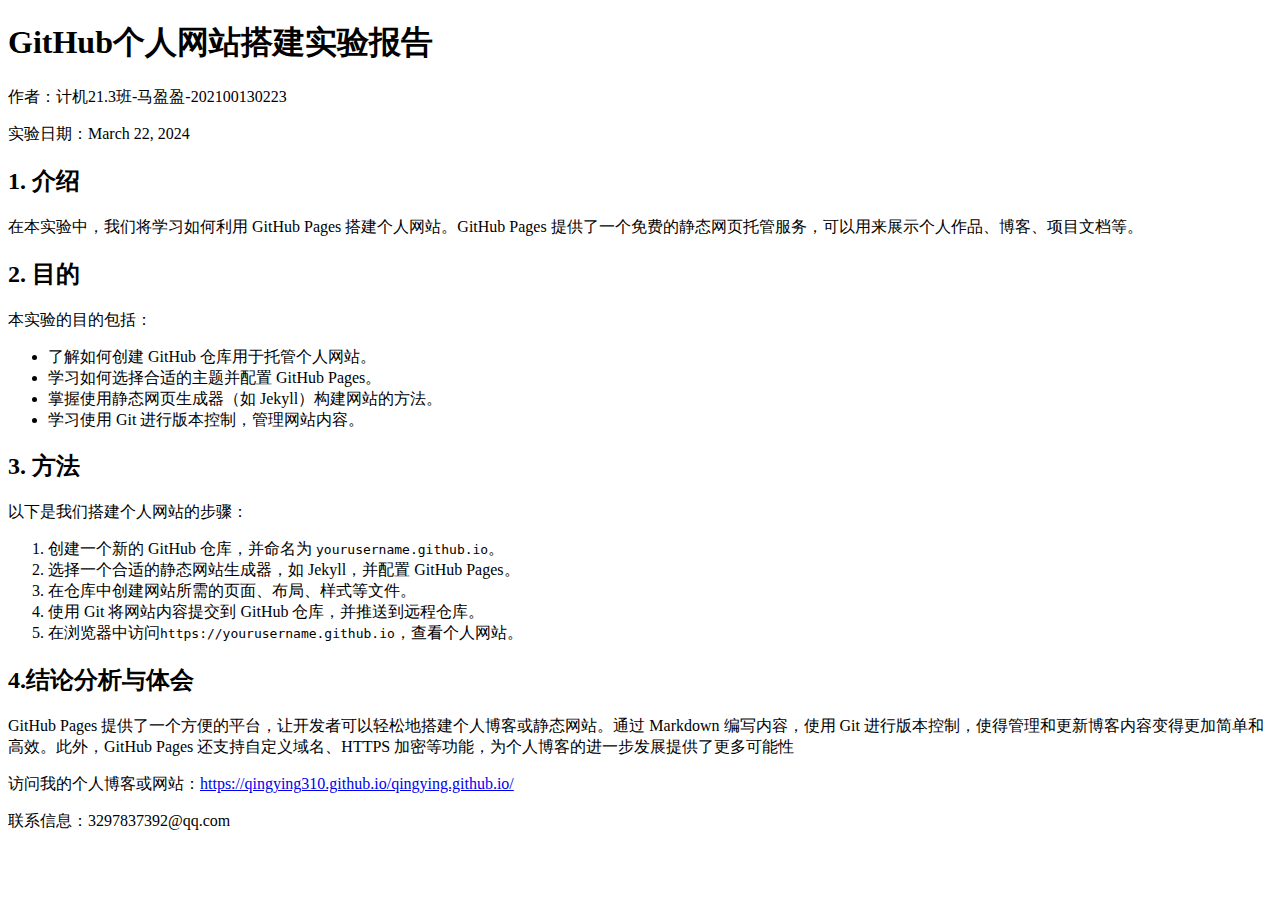
<file: experiment.html>
<!DOCTYPE html>
<html lang="en">
<head>
    <meta charset="UTF-8">
    <meta name="viewport" content="width=device-width, initial-scale=1.0">
    <title>GitHub个人网站搭建实验报告</title>
</head>
<body>
    <header>
        <h1>GitHub个人网站搭建实验报告</h1>
        <p>作者：计机21.3班-马盈盈-202100130223</p>
        <p>实验日期：March 22, 2024</p>
    </header>
    
    <main>
        <section>
            <h2>1. 介绍</h2>
            <p>在本实验中，我们将学习如何利用 GitHub Pages 搭建个人网站。GitHub Pages 提供了一个免费的静态网页托管服务，可以用来展示个人作品、博客、项目文档等。</p>
        </section>
        
        <section>
            <h2>2. 目的</h2>
            <p>本实验的目的包括：</p>
            <ul>
                <li>了解如何创建 GitHub 仓库用于托管个人网站。</li>
                <li>学习如何选择合适的主题并配置 GitHub Pages。</li>
                <li>掌握使用静态网页生成器（如 Jekyll）构建网站的方法。</li>
                <li>学习使用 Git 进行版本控制，管理网站内容。</li>
            </ul>
        </section>
        
        <section>
            <h2>3. 方法</h2>
            <p>以下是我们搭建个人网站的步骤：</p>
            <ol>
                <li>创建一个新的 GitHub 仓库，并命名为 <code>yourusername.github.io</code>。</li>
                <li>选择一个合适的静态网站生成器，如 Jekyll，并配置 GitHub Pages。</li>
                <li>在仓库中创建网站所需的页面、布局、样式等文件。</li>
                <li>使用 Git 将网站内容提交到 GitHub 仓库，并推送到远程仓库。</li>
                <li>在浏览器中访问<code>https://yourusername.github.io</code>，查看个人网站。</li>
            </ol>
        </section>

        <section>
            <h2>4.结论分析与体会 </h2>
            <p>GitHub Pages 提供了一个方便的平台，让开发者可以轻松地搭建个人博客或静态网站。通过 Markdown 编写内容，使用 Git 进行版本控制，使得管理和更新博客内容变得更加简单和高效。此外，GitHub Pages 还支持自定义域名、HTTPS 加密等功能，为个人博客的进一步发展提供了更多可能性</p>
        </section>

         <p>访问我的个人博客或网站：<a href="https://qingying310.github.io/qingying.github.io/">https://qingying310.github.io/qingying.github.io/</a></p>
    
    </main>

    <footer>
        <p>联系信息：3297837392@qq.com</p>
    </footer>
</body>
</html>
</file>
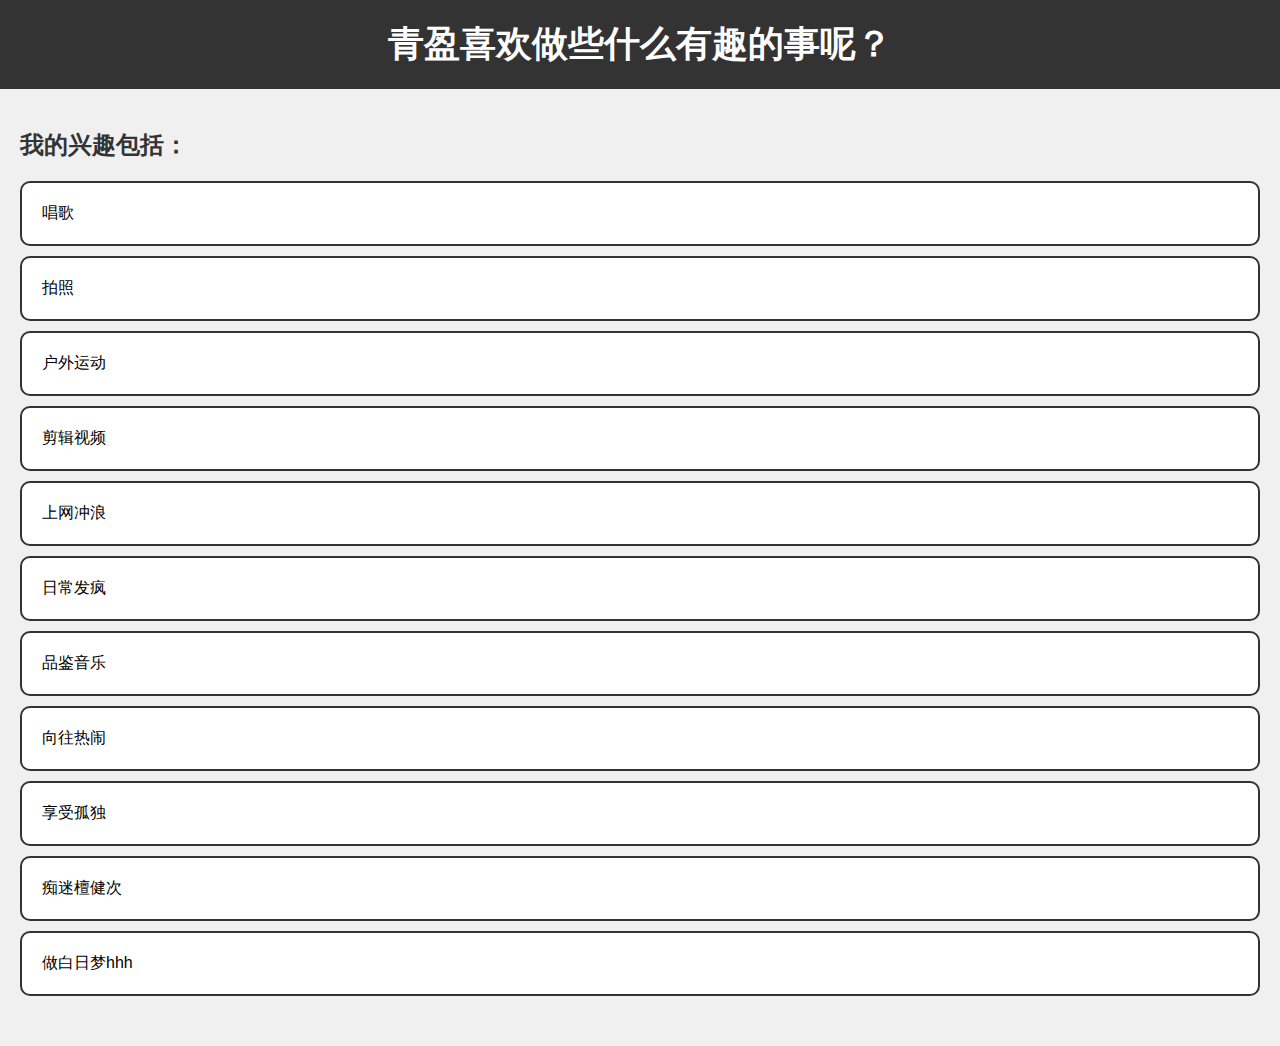
<file: hobby.html>
<!DOCTYPE html>
<html lang="en">
<head>
    <meta charset="UTF-8">
    <meta name="viewport" content="width=device-width, initial-scale=1.0">
    <title>My hobby</title>
    <style>
        body {
            font-family: Arial, sans-serif;
            background-color: #f0f0f0;
            margin: 0;
            padding: 0;
        }

        header {
            background-color: #333;
            color: #fff;
            padding: 20px;
            text-align: center;
        }

        h1 {
            margin: 0;
            font-size: 36px;
        }

        main {
            padding: 20px;
        }

        section {
            margin-bottom: 30px;
        }

        h2 {
            font-size: 24px;
            color: #333;
        }

        ul {
            list-style-type: none;
            padding: 0;
        }

        li {
            margin-bottom: 10px;
        }

        .interest-item {
            border: 2px solid #333;
            padding: 20px;
            border-radius: 10px;
            background-color: #fff;
            transition: all 0.3s ease;
        }

        .interest-item:hover {
            transform: scale(1.05);
            box-shadow: 0px 0px 15px rgba(0, 0, 0, 0.1);
        }
    </style>
</head>
<body>

<header>
    <h1>青盈喜欢做些什么有趣的事呢？</h1>
</header>

<main>
    <section>
        <h2>我的兴趣包括：</h2>
        <ul>  
            <li class="interest-item">唱歌</li>
            <li class="interest-item">拍照</li>
            <li class="interest-item">户外运动</li>
            <li class="interest-item">剪辑视频</li>
            <li class="interest-item">上网冲浪</li>
            <li class="interest-item">日常发疯</li>
            <li class="interest-item">品鉴音乐</li>
            <li class="interest-item">向往热闹</li>
            <li class="interest-item">享受孤独</li>
            <li class="interest-item">痴迷檀健次</li>
            <li class="interest-item">做白日梦hhh</li>
        </ul>
    </section>
</main>

</body>
</html>
</file>
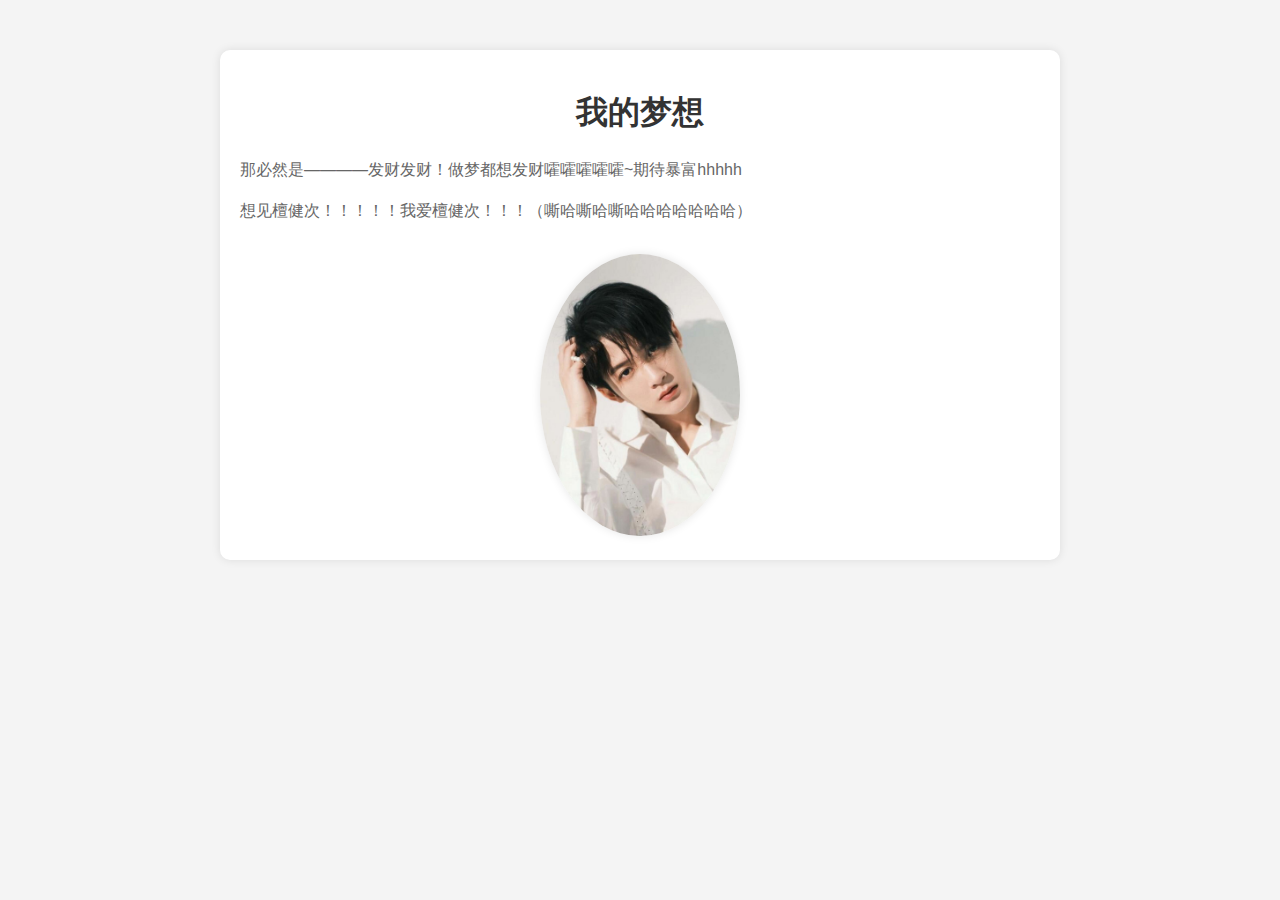
<file: mydream.html>
<!DOCTYPE html>
<html lang="en">
<head>
<meta charset="UTF-8">
<meta name="viewport" content="width=device-width, initial-scale=1.0">
<title>My dream</title>
<style>
body {
  font-family: Arial, sans-serif;
  background-color: #f4f4f4;
  margin: 0;
  padding: 0;
}

.container {
  max-width: 800px;
  margin: 50px auto;
  padding: 20px;
  background-color: #fff;
  border-radius: 10px;
  box-shadow: 0 0 10px rgba(0, 0, 0, 0.1);
}

h1 {
  text-align: center;
  color: #333;
}

p {
  color: #666;
  line-height: 1.6;
}

.dream {
  text-align: center;
  margin-top: 30px;
}

.dream img {
  width: 200px;
  height: auto;
  border-radius: 50%;
  box-shadow: 0 0 10px rgba(0, 0, 0, 0.1);
  transition: transform 0.3s ease-in-out;
}

.dream img:hover {
  transform: rotate(360deg);
}
</style>
</head>
<body>

<div class="container">
  <h1>我的梦想</h1>
  <p>
    那必然是————发财发财！做梦都想发财嚯嚯嚯嚯嚯~期待暴富hhhhh
  </p>
  <p>
    想见檀健次！！！！！我爱檀健次！！！（嘶哈嘶哈嘶哈哈哈哈哈哈哈）
  </p>
  <div class="dream">
    <img src="jc-t.jpg" alt="檀健次">
  </div>
</div>

</body>
</html>
</file>
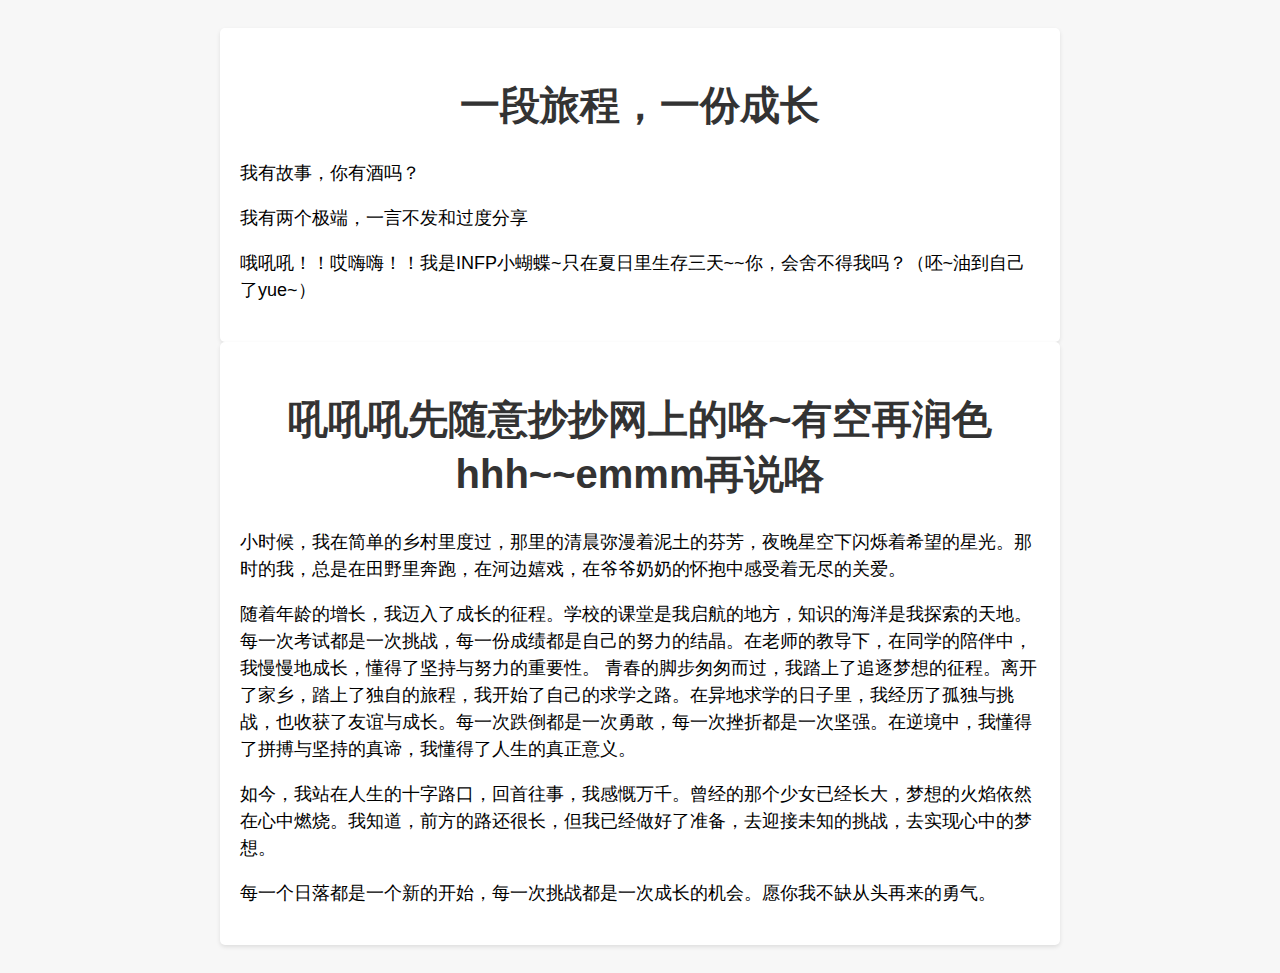
<file: mystory.html>
<!DOCTYPE html>
<html lang="en">
<head>
    <meta charset="UTF-8">
    <meta name="viewport" content="width=device-width, initial-scale=1.0">
    <title>My Past</title>
    <link rel="stylesheet" href="https://cdnjs.cloudflare.com/ajax/libs/animate.css/4.1.1/animate.min.css">

    <style>
        body {
            font-family: Arial, sans-serif;
            background-color: #f7f7f7;
            padding: 20px;
        }
        
        h1 {
            text-align: center;
            color: #333333;
            margin-top: 30px;
            font-size: 40px;
            font-weight: bold;
        }
        
        .content {
            max-width: 800px;
            margin: 0 auto;
            padding: 20px;
            background-color: #ffffff;
            box-shadow: 0 2px 4px rgba(0, 0, 0, 0.1);
            border-radius: 5px;
        }
        
        p {
            line-height: 1.5;
            font-size: 18px;
        }
        
        .animated {
            animation-duration: 1s;
            animation-fill-mode: both;
        }
        
        .fadeInLeft {
            animation-name: fadeInLeft;
        }
        
        .fadeInRight {
            animation-name: fadeInRight;
        }
        
        @keyframes fadeInLeft {
            from {
                opacity: 0;
                transform: translateX(-20px);
            }
            to {
                opacity: 1;
                transform: translateX(0);
            }
        }
        
        @keyframes fadeInRight {
            from {
                opacity: 0;
                transform: translateX(20px);
            }
            to {
                opacity: 1;
                transform: translateX(0);
            }
        }
    </style>
</head>
<body>
    <div class="content animated fadeInLeft">
        <h1>一段旅程，一份成长</h1>
        <p>我有故事，你有酒吗？</p>
        <p>我有两个极端，一言不发和过度分享</p>
        <p>哦吼吼！！哎嗨嗨！！我是INFP小蝴蝶~只在夏日里生存三天~~你，会舍不得我吗？（呸~油到自己了yue~）</p>
    </div>

    <div class="content animated fadeInRight">
        <h1> 吼吼吼先随意抄抄网上的咯~有空再润色hhh~~emmm再说咯</h1>
        <p>小时候，我在简单的乡村里度过，那里的清晨弥漫着泥土的芬芳，夜晚星空下闪烁着希望的星光。那时的我，总是在田野里奔跑，在河边嬉戏，在爷爷奶奶的怀抱中感受着无尽的关爱。</p>
        <p>随着年龄的增长，我迈入了成长的征程。学校的课堂是我启航的地方，知识的海洋是我探索的天地。每一次考试都是一次挑战，每一份成绩都是自己的努力的结晶。在老师的教导下，在同学的陪伴中，我慢慢地成长，懂得了坚持与努力的重要性。
青春的脚步匆匆而过，我踏上了追逐梦想的征程。离开了家乡，踏上了独自的旅程，我开始了自己的求学之路。在异地求学的日子里，我经历了孤独与挑战，也收获了友谊与成长。每一次跌倒都是一次勇敢，每一次挫折都是一次坚强。在逆境中，我懂得了拼搏与坚持的真谛，我懂得了人生的真正意义。</p>
        <p>如今，我站在人生的十字路口，回首往事，我感慨万千。曾经的那个少女已经长大，梦想的火焰依然在心中燃烧。我知道，前方的路还很长，但我已经做好了准备，去迎接未知的挑战，去实现心中的梦想。</p>
        <p>每一个日落都是一个新的开始，每一次挑战都是一次成长的机会。愿你我不缺从头再来的勇气。</p>
    </div>

    <script src="https://cdnjs.cloudflare.com/ajax/libs/wow/1.1.2/wow.min.js"></script>
    <script>
        new WOW().init();
    </script>
</body>
</html>
</file>
